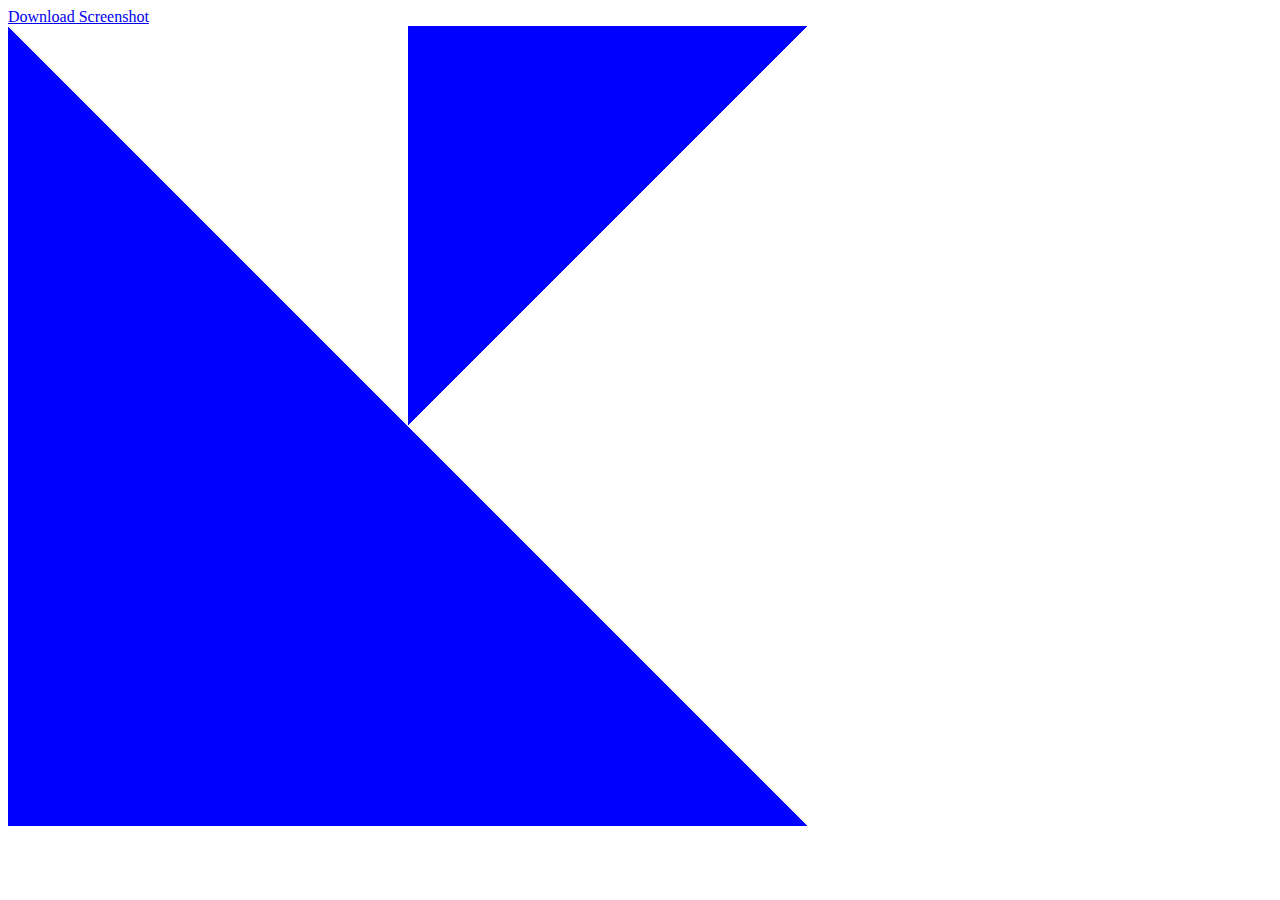
<file: JS/2019-05-15 Parallel Computing with WebGL/code_samples/shader1.html>
<!--
  This program is free software: you can redistribute it and/or modify
  it under the terms of the GNU General Public License as published by
  the Free Software Foundation, either version 3 of the License, or
  (at your option) any later version.

  This program is distributed in the hope that it will be useful,
  but WITHOUT ANY WARRANTY; without even the implied warranty of
  MERCHANTABILITY or FITNESS FOR A PARTICULAR PURPOSE.  See the
  GNU General Public License for more details.

  You should have received a copy of the GNU General Public License
  along with this program.  If not, see <https://www.gnu.org/licenses/>.
-->
<!DOCTYPE html>
<html>
<head>
  <meta http-equiv="content-type" content="text/html; charset=UTF-8">
  <meta charset="utf-8">
  <meta name="viewport" content="width=device-width, initial-scale=1.0, user-scalable=yes">

  <title>Shader 1</title>
</head>
<body>
  <script type="text/javascript">
'use strict'; {
  const link = document.createElement('a')
  const canvas = document.createElement('canvas')
  // (internal) resolution
  canvas.width  = 800
  canvas.height = 800
  // displayed size
  canvas.style = 'width: 800px; height 800px;'
  document.body.appendChild(link)
  document.body.appendChild(canvas)

  const gl = canvas.getContext("webgl2",{
    antialias: false,
    stencil: false,
    alpha: true
  })

  const vertexShaderString = `
    #version 300 es
    precision highp float;
    precision highp int;
    // VERTEX_SHADER
    in vec2 in_xy;

    void main() {
      gl_Position = vec4(in_xy,0,1);
    }
  `;
  const fragmentShaderString = `
    #version 300 es
    precision highp float;
    precision highp int;
    // FRAGMENT_SHADER
    out vec4 out_color;

    void main() {
      vec4 blue = vec4(0,0,1, 1);
      out_color = blue;
    }
  `;

  function compileShader(code,type)
  {
    code = code.trim();
    const shader = gl.createShader(type);
    gl.shaderSource(shader, code);
    gl.compileShader(shader);

    console.info( gl.getShaderInfoLog(shader) );

    const compiled = gl.getShaderParameter(shader, gl.COMPILE_STATUS);
    if( ! compiled )
      throw new Error('Could not compile shader.');

    return shader;
  }

  const vertShader = compileShader(  vertexShaderString, gl.  VERTEX_SHADER),
        fragShader = compileShader(fragmentShaderString, gl.FRAGMENT_SHADER);

  const program = gl.createProgram();
  gl.attachShader(program, vertShader);
  gl.attachShader(program, fragShader);
  gl.linkProgram(program);

  gl.useProgram(program);

  console.info( gl.getProgramInfoLog(program) );

  const linked = gl.getProgramParameter( program, gl.LINK_STATUS);
  if( ! linked )
    throw new Error('Could not link program.');

  const buf_xy = gl.createBuffer();
  gl.bindBuffer(gl.ARRAY_BUFFER, buf_xy);
  gl.bufferData(gl.ARRAY_BUFFER,
    Float32Array.of(
      -1,-1,  +1,-1,  -1,+1, // ◣
      +1,+1,   0,+1,   0, 0  // ◤
    ), gl.STATIC_DRAW, 0,0
  );
  const loc_xy = gl.getAttribLocation(program, 'in_xy');
  gl.enableVertexAttribArray(loc_xy);
  gl.vertexAttribPointer(loc_xy, 2, gl.FLOAT, false, 2*4,0);

  gl.drawArrays(gl.TRIANGLES, 0,6);

  var sync = gl.fenceSync(gl.SYNC_GPU_COMMANDS_COMPLETE, 0);
  gl.waitSync(sync, 0, gl.TIMEOUT_IGNORED);

  link.innerHTML = 'Download Screenshot<br>'
  link.href= canvas.toDataURL();
  link.download = 'shader1.png';
}
  </script>
</body>
</html>
</file>
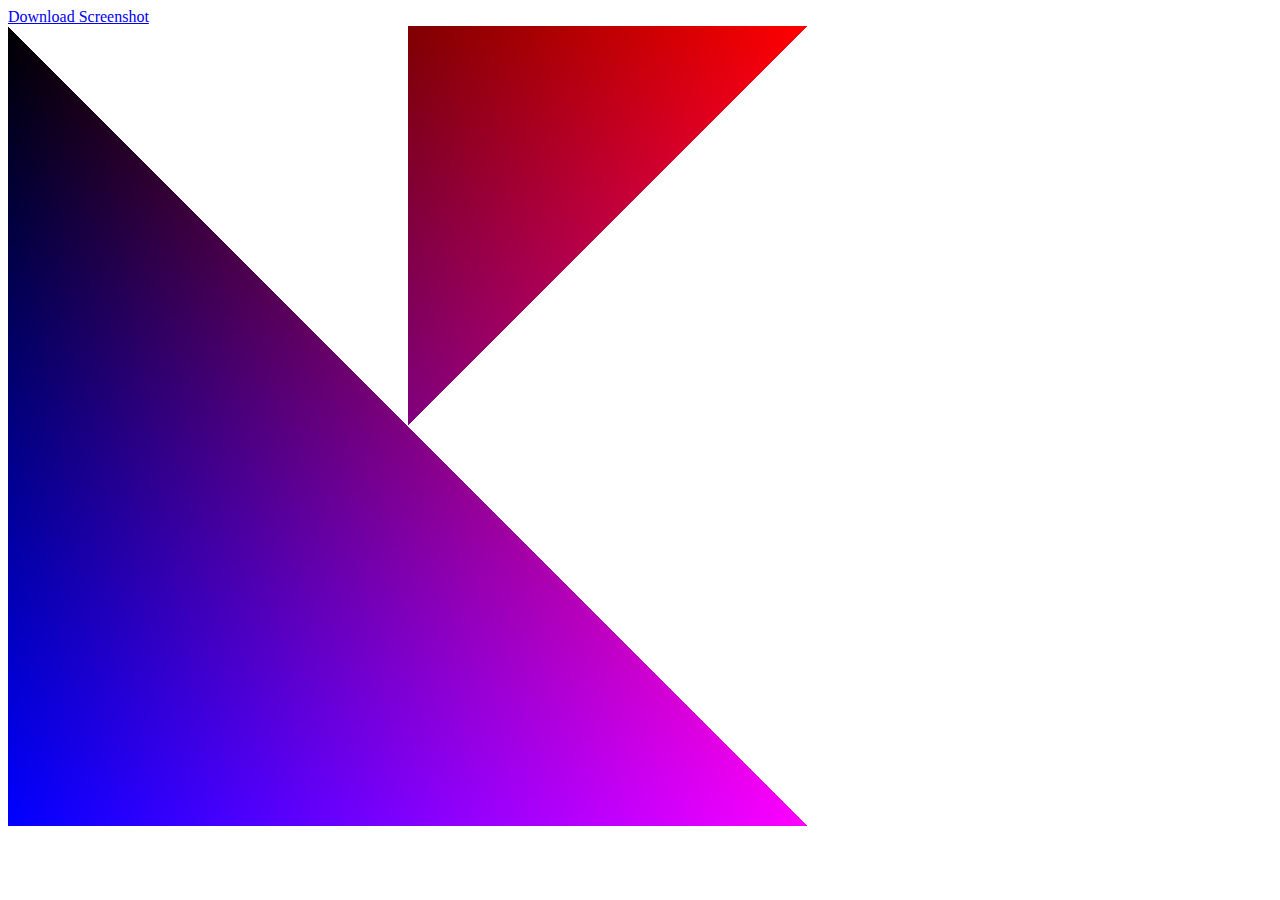
<file: JS/2019-05-15 Parallel Computing with WebGL/code_samples/shader2.html>
<!--
  This program is free software: you can redistribute it and/or modify
  it under the terms of the GNU General Public License as published by
  the Free Software Foundation, either version 3 of the License, or
  (at your option) any later version.

  This program is distributed in the hope that it will be useful,
  but WITHOUT ANY WARRANTY; without even the implied warranty of
  MERCHANTABILITY or FITNESS FOR A PARTICULAR PURPOSE.  See the
  GNU General Public License for more details.

  You should have received a copy of the GNU General Public License
  along with this program.  If not, see <https://www.gnu.org/licenses/>.
-->
<!DOCTYPE html>
<html>
<head>
  <meta http-equiv="content-type" content="text/html; charset=UTF-8">
  <meta charset="utf-8">
  <meta name="viewport" content="width=device-width, initial-scale=1.0, user-scalable=yes">

  <title>Shader 2</title>
</head>
<body>
  <script type="text/javascript">
'use strict'; {
  const link = document.createElement('a')
  const canvas = document.createElement('canvas')
  // (internal) resolution
  canvas.width  = 800
  canvas.height = 800
  // displayed size
  canvas.style = 'width: 800px; height 800px;'
  document.body.appendChild(link)
  document.body.appendChild(canvas)

  const gl = canvas.getContext("webgl2",{
    antialias: false,
    stencil: false,
    alpha: true
  })

  const vertexShaderString = `
    #version 300 es
    precision highp float;
    precision highp int;

    in  vec2 in_xy;
    out vec2 ij;

    void main() {
      ij = in_xy*vec2(0.5,-0.5) + 0.5; // [0,1)
      gl_Position = vec4(in_xy,0,1);
    }
  `;
  const fragmentShaderString = `
    #version 300 es
    precision highp float;
    precision highp int;

    in  vec2 ij;
    out vec4 out_color;

    void main() {
      out_color = vec4(ij[0], 0, ij[1], 1);
    }
  `;

  function compileShader(code,type)
  {
    code = code.trim();
    const shader = gl.createShader(type);
    gl.shaderSource(shader, code);
    gl.compileShader(shader);

    console.info( gl.getShaderInfoLog(shader) );

    const compiled = gl.getShaderParameter(shader, gl.COMPILE_STATUS);
    if( ! compiled )
      throw new Error('Could not compile shader.');

    return shader;
  }

  const vertShader = compileShader(  vertexShaderString, gl.  VERTEX_SHADER),
        fragShader = compileShader(fragmentShaderString, gl.FRAGMENT_SHADER);

  const program = gl.createProgram();
  gl.attachShader(program, vertShader);
  gl.attachShader(program, fragShader);
  gl.linkProgram(program);

  gl.useProgram(program);

  console.info( gl.getProgramInfoLog(program) );

  const linked = gl.getProgramParameter( program, gl.LINK_STATUS);
  if( ! linked )
    throw new Error('Could not link program.');

  const buf_xy = gl.createBuffer();
  gl.bindBuffer(gl.ARRAY_BUFFER, buf_xy);
  gl.bufferData(gl.ARRAY_BUFFER,
    Float32Array.of(
      -1,-1,  +1,-1,  -1,+1, // ◣
      +1,+1,   0,+1,   0, 0  // ◤
    ), gl.STATIC_DRAW, 0,0
  );
  const loc_xy = gl.getAttribLocation(program, 'in_xy');
  gl.enableVertexAttribArray(loc_xy);
  gl.vertexAttribPointer(loc_xy, 2, gl.FLOAT, false, 2*4,0);

  gl.drawArrays(gl.TRIANGLES, 0,6);

  var sync = gl.fenceSync(gl.SYNC_GPU_COMMANDS_COMPLETE, 0);
  gl.waitSync(sync, 0, gl.TIMEOUT_IGNORED);

  link.innerHTML = 'Download Screenshot<br>'
  link.href= canvas.toDataURL();
  link.download = 'shader2.png';
}
  </script>
</body>
</html>
</file>
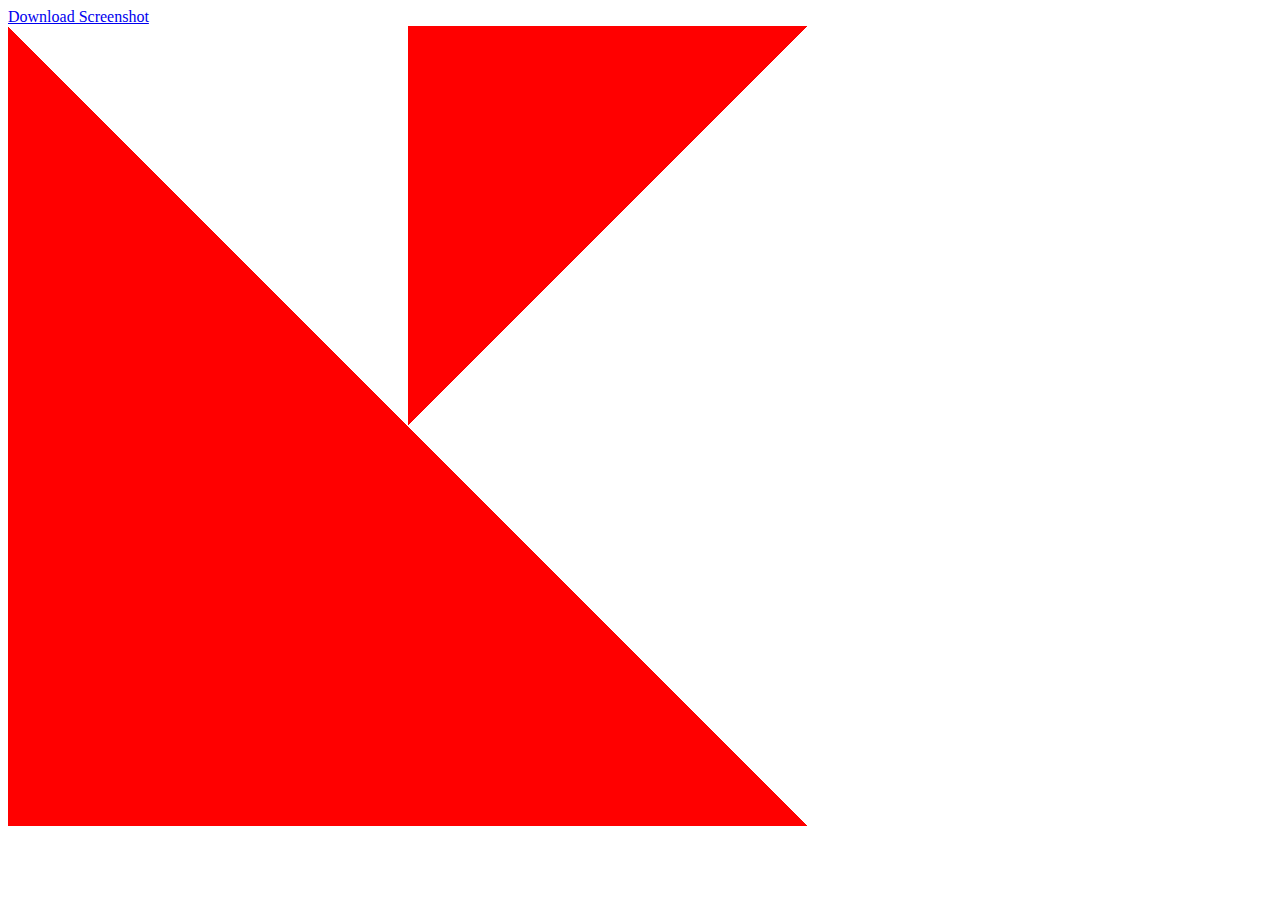
<file: JS/2019-05-15 Parallel Computing with WebGL/code_samples/shader3.html>
<!--
  This program is free software: you can redistribute it and/or modify
  it under the terms of the GNU General Public License as published by
  the Free Software Foundation, either version 3 of the License, or
  (at your option) any later version.

  This program is distributed in the hope that it will be useful,
  but WITHOUT ANY WARRANTY; without even the implied warranty of
  MERCHANTABILITY or FITNESS FOR A PARTICULAR PURPOSE.  See the
  GNU General Public License for more details.

  You should have received a copy of the GNU General Public License
  along with this program.  If not, see <https://www.gnu.org/licenses/>.
-->
<!DOCTYPE html>
<html>
<head>
  <meta http-equiv="content-type" content="text/html; charset=UTF-8">
  <meta charset="utf-8">
  <meta name="viewport" content="width=device-width, initial-scale=1.0, user-scalable=yes">

  <title>Shader 3</title>
</head>
<body>
  <script type="text/javascript">
'use strict'; {
  const link = document.createElement('a')
  const canvas = document.createElement('canvas')
  // (internal) resolution
  canvas.width  = 800
  canvas.height = 800
  // displayed size
  canvas.style = 'width: 800px; height 800px;'
  document.body.appendChild(link)
  document.body.appendChild(canvas)

  const gl = canvas.getContext("webgl2",{
    antialias: false,
    stencil: false,
    alpha: true
  })

  const vertexShaderString = `
    #version 300 es
    precision highp float;
    precision highp int;

    in vec2 in_xy;

    uniform vec4 COLOR;

    void main() {
      gl_Position = vec4(in_xy,0,1);
    }
  `;
  const fragmentShaderString = `
    #version 300 es
    precision highp float;
    precision highp int;

    uniform vec4 COLOR;

    out vec4 out_color;

    void main() {
      out_color = COLOR;
    }
  `;

  function compileShader(code,type)
  {
    code = code.trim();
    const shader = gl.createShader(type);
    gl.shaderSource(shader, code);
    gl.compileShader(shader);

    console.info( gl.getShaderInfoLog(shader) );

    const compiled = gl.getShaderParameter(shader, gl.COMPILE_STATUS);
    if( ! compiled )
      throw new Error('Could not compile shader.');

    return shader;
  }

  const vertShader = compileShader(  vertexShaderString, gl.  VERTEX_SHADER),
        fragShader = compileShader(fragmentShaderString, gl.FRAGMENT_SHADER);

  const program = gl.createProgram();
  gl.attachShader(program, vertShader);
  gl.attachShader(program, fragShader);
  gl.linkProgram(program);

  gl.useProgram(program);

  console.info( gl.getProgramInfoLog(program) );

  const linked = gl.getProgramParameter( program, gl.LINK_STATUS);
  if( ! linked )
    throw new Error('Could not link program.');

  const buf_xy = gl.createBuffer();
  gl.bindBuffer(gl.ARRAY_BUFFER, buf_xy);
  gl.bufferData(gl.ARRAY_BUFFER,
    Float32Array.of(
      -1,-1,  +1,-1,  -1,+1, // ◣
      +1,+1,   0,+1,   0, 0  // ◤
    ), gl.STATIC_DRAW, 0,0
  );
  const loc_xy = gl.getAttribLocation(program, 'in_xy');
  gl.enableVertexAttribArray(loc_xy);
  gl.vertexAttribPointer(loc_xy, 2, gl.FLOAT, false, 2*4,0);

  const loc_COLOR = gl.getUniformLocation(program, 'COLOR');
  gl.uniform4f(loc_COLOR, /*rgba=*/1,0,0,1)

  gl.drawArrays(gl.TRIANGLES, 0,6);

  var sync = gl.fenceSync(gl.SYNC_GPU_COMMANDS_COMPLETE, 0);
  gl.waitSync(sync, 0, gl.TIMEOUT_IGNORED);

  link.innerHTML = 'Download Screenshot<br>'
  link.href= canvas.toDataURL();
  link.download = 'shader3.png';
}
  </script>
</body>
</html>
</file>
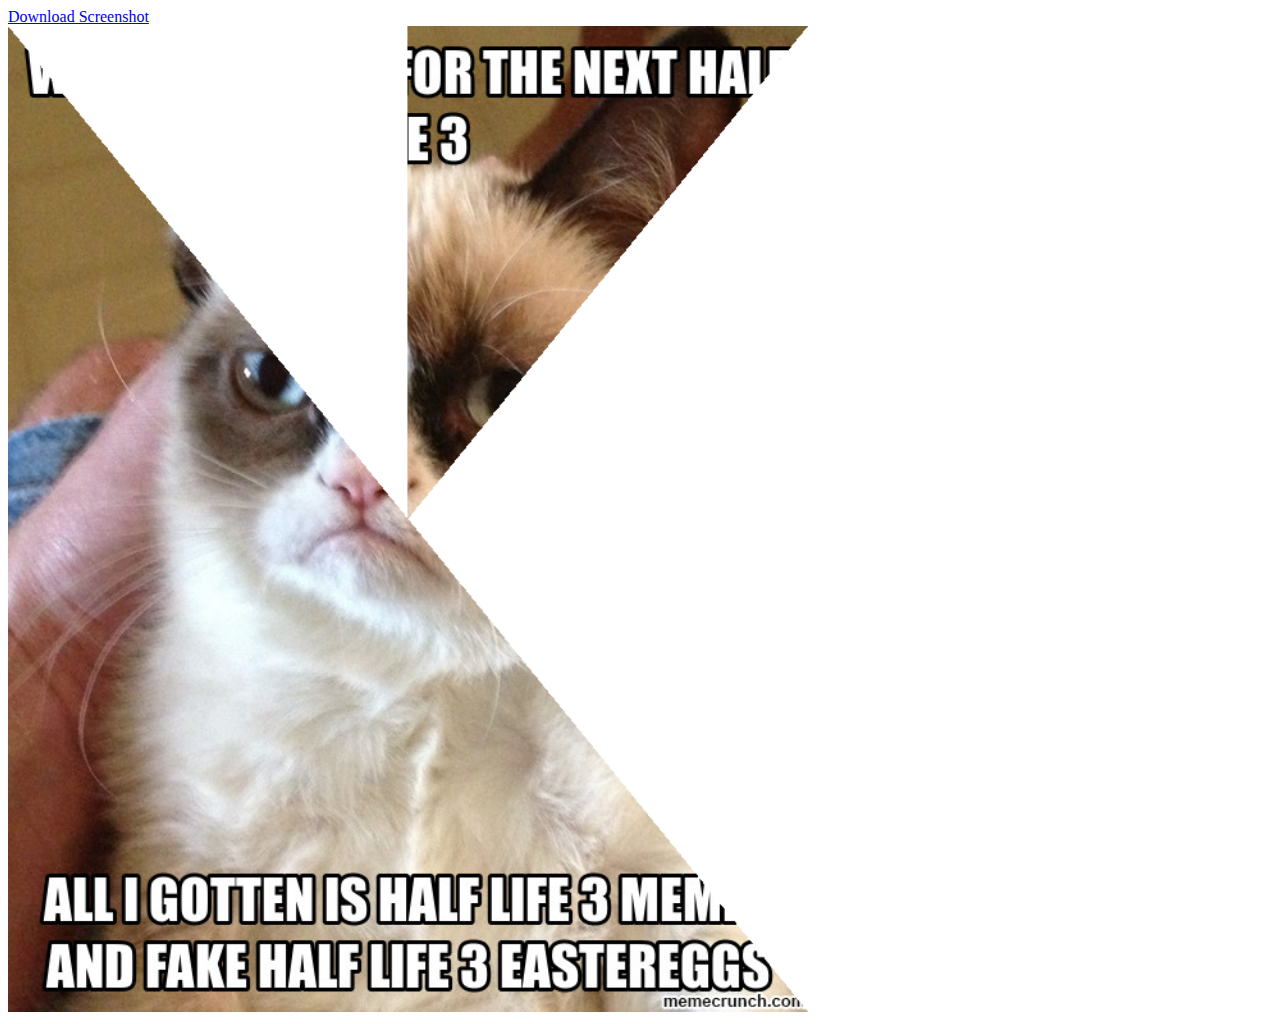
<file: JS/2019-05-15 Parallel Computing with WebGL/code_samples/shader4.html>
<!--
  This program is free software: you can redistribute it and/or modify
  it under the terms of the GNU General Public License as published by
  the Free Software Foundation, either version 3 of the License, or
  (at your option) any later version.

  This program is distributed in the hope that it will be useful,
  but WITHOUT ANY WARRANTY; without even the implied warranty of
  MERCHANTABILITY or FITNESS FOR A PARTICULAR PURPOSE.  See the
  GNU General Public License for more details.

  You should have received a copy of the GNU General Public License
  along with this program.  If not, see <https://www.gnu.org/licenses/>.
-->
<!DOCTYPE html>
<html>
<head>
  <meta http-equiv="content-type" content="text/html; charset=UTF-8">
  <meta charset="utf-8">
  <meta name="viewport" content="width=device-width, initial-scale=1.0, user-scalable=yes">

  <title>Shader 4</title>
</head>
<body>
  <script type="text/javascript">
'use strict'; (async () => {
  const img = new Image();
  img.src = './half_life_meme.jpg';
  await new Promise( resolve => img.onload = () => resolve() )
  img.onload = null

  const link = document.createElement('a')
  const canvas = document.createElement('canvas')
  // (internal) resolution
  canvas.width  = img.width
  canvas.height = img.height
  // displayed size
  canvas.style = 'width: 800px; height 800px;'
  document.body.appendChild(link)
  document.body.appendChild(canvas)

  const gl = canvas.getContext("webgl2",{
    antialias: false,
    stencil: false,
    alpha: true
  })

  const vertexShaderString = `
    #version 300 es
    precision highp float;
    precision highp int;

    in vec2 in_xy;

    uniform vec2 tex_size;

    out vec2 ij;

    void main() {
      ij  = in_xy*vec2(0.5,-0.5) + 0.5; // [0,1)
      ij *= tex_size;
      gl_Position = vec4(in_xy,0,1);
    }
  `;
  const fragmentShaderString = `
    #version 300 es
    precision highp float;
    precision highp int;

    in vec2 ij;

    uniform sampler2D tex_data;

    out vec4 out_color;

    void main() {
      out_color = texelFetch(tex_data, ivec2(ij), 0);
    }
  `;

  function compileShader(code,type)
  {
    code = code.trim();
    const shader = gl.createShader(type);
    gl.shaderSource(shader, code);
    gl.compileShader(shader);

    console.info( gl.getShaderInfoLog(shader) );

    const compiled = gl.getShaderParameter(shader, gl.COMPILE_STATUS);
    if( ! compiled )
      throw new Error('Could not compile shader.');

    return shader;
  }

  const vertShader = compileShader(  vertexShaderString, gl.  VERTEX_SHADER),
        fragShader = compileShader(fragmentShaderString, gl.FRAGMENT_SHADER);

  const program = gl.createProgram();
  gl.attachShader(program, vertShader);
  gl.attachShader(program, fragShader);
  gl.linkProgram(program);

  gl.useProgram(program);

  console.info( gl.getProgramInfoLog(program) );

  const linked = gl.getProgramParameter( program, gl.LINK_STATUS);
  if( ! linked )
    throw new Error('Could not link program.');

  const buf_xy = gl.createBuffer();
  gl.bindBuffer(gl.ARRAY_BUFFER, buf_xy);
  gl.bufferData(gl.ARRAY_BUFFER,
    Float32Array.of(
      -1,-1,  +1,-1,  -1,+1, // ◣
      +1,+1,   0,+1,   0, 0  // ◤
    ), gl.STATIC_DRAW, 0,0
  );
  const loc_xy = gl.getAttribLocation(program, 'in_xy');
  gl.enableVertexAttribArray(loc_xy);
  gl.vertexAttribPointer(loc_xy, 2, gl.FLOAT, false, 2*4,0);

  const tex = gl.createTexture()
  gl.bindTexture(gl.TEXTURE_2D, tex);
  gl.texParameteri(gl.TEXTURE_2D, gl.TEXTURE_MAX_LEVEL, 0);
  gl.texImage2D(
    /*target=*/gl.TEXTURE_2D,
    /*level=*/0,
    /*internalFormat=*/gl.RGB,
    /*format=*/gl.RGB,
    /*type=*/gl.UNSIGNED_BYTE,
    /*srcData=*/img
  );

  const loc_tex_size = gl.getUniformLocation(
    program, 'tex_size'
  );
  gl.uniform2f(loc_tex_size, img.width, img.height);
  gl.bindTexture(gl.TEXTURE_2D, tex);

  gl.drawArrays(gl.TRIANGLES, 0,6);

  var sync = gl.fenceSync(gl.SYNC_GPU_COMMANDS_COMPLETE, 0);
  gl.waitSync(sync, 0, gl.TIMEOUT_IGNORED);

  link.innerHTML = 'Download Screenshot<br>'
  link.href= canvas.toDataURL();
  link.download = 'shader4.png';
})()
  </script>
</body>
</html>
</file>
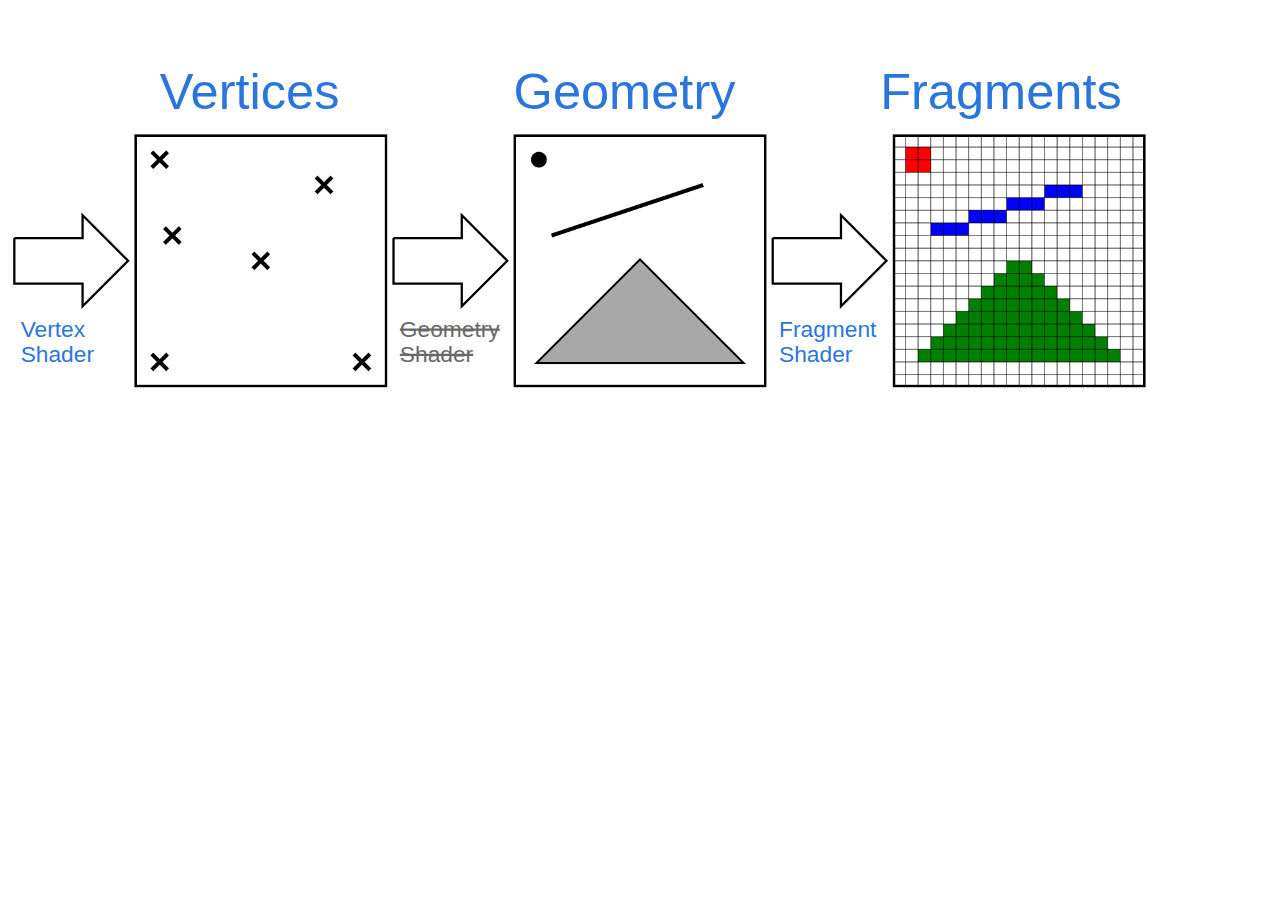
<file: JS/2019-05-15 Parallel Computing with WebGL/img/ShaderDiagram1.html>
<!--
  This program is free software: you can redistribute it and/or modify
  it under the terms of the GNU General Public License as published by
  the Free Software Foundation, either version 3 of the License, or
  (at your option) any later version.

  This program is distributed in the hope that it will be useful,
  but WITHOUT ANY WARRANTY; without even the implied warranty of
  MERCHANTABILITY or FITNESS FOR A PARTICULAR PURPOSE.  See the
  GNU General Public License for more details.

  You should have received a copy of the GNU General Public License
  along with this program.  If not, see <https://www.gnu.org/licenses/>.
-->
<!DOCTYPE html>
<html>
<head>
  <meta http-equiv="content-type" content="text/html; charset=UTF-8">
  <meta charset="utf-8">
  <meta name="viewport" content="width=device-width, initial-scale=1.0, user-scalable=yes">

  <title>WebGL - Sample 1</title>
</head>
<body>
              <svg version="1.2" preserveAspectRatio="xMidYMid" width="90%" height="90%" viewbox="0 -1   4.5 3.375" xmlns="http://www.w3.org/2000/svg">
              <defs>
                <polyline id="arrow" transform="scale(0.45)" points="-0.5,-0.2  -0.5,0.2  0.1,0.2  0.1,0.4  0.5,0  0.1,-0.4  0.1,-0.2 -0.5,-0.2" style="fill:none; stroke-width: 0.02; stroke: black;" />
              </defs>
              <use href="#arrow" transform="translate(0.25,0)"/>
              <use href="#arrow" transform="translate(1.75,0)"/>
              <use href="#arrow" transform="translate(3.25,0)"/>
              <image id="svg_gpu_pipeline_img1" href="" x="0.5" y="-0.5" height="1" width="1"/>
              <image id="svg_gpu_pipeline_img2" href="" x="2.0" y="-0.5" height="1" width="1"/>
              <image id="svg_gpu_pipeline_img3" href="" x="3.5" y="-0.5" height="1" width="1"/>
              <text x="0.60" y="-0.6" fill="#2a76dd" font-size="0.2" style="font-family: sans-serif;">Vertices</text>
              <text x="2.00" y="-0.6" fill="#2a76dd" font-size="0.2" style="font-family: sans-serif;">Geometry</text>
              <text x="3.45" y="-0.6" fill="#2a76dd" font-size="0.2" style="font-family: sans-serif;">Fragments</text>
              <g transform="translate(0.05,0.3)" fill="#2a76dd" style="font-family: sans-serif;" font-size="0.09">
                <g transform="translate(0,0)">
                  <text x="0" y="0"   >Vertex</text>
                  <text x="0" y="0.1">Shader</text>
                </g>
                <g transform="translate(1.5,0)" fill="dimgray">
                  <text x="0" y="0"   text-decoration="line-through">Geometry</text>
                  <text x="0" y="0.1" text-decoration="line-through">Shader</text>
                </g>
                <g transform="translate(3,0)">
                  <text x="0" y="0"  >Fragment</text>
                  <text x="0" y="0.1">Shader</text>
                </g>
              </g>
            </svg>
  <script type="text/javascript">
    'use strict'; (async () => {
      const svg_img1 = document.getElementById('svg_gpu_pipeline_img1'),
            svg_img2 = document.getElementById('svg_gpu_pipeline_img2'),
            svg_img3 = document.getElementById('svg_gpu_pipeline_img3')
      const canvas = document.createElement('canvas')
      canvas.width = canvas.height = 800;
      canvas.style = `width: ${canvas.width}px; height ${canvas.height}px; border-style: solid; border-width: 4px; `
      const {width:W, height:H} = canvas,
        ctx = canvas.getContext('2d'),
        nodes = [
          [0.1,0.1],
          [0.15,0.4], [0.75,0.2],
          [0.5,0.5], [0.1,0.9], [0.9,0.9]
        ].map( ([x,y]) => [x*W, y*H] ),
        SIZE = Math.max(W,H) / 64
      ctx.imageSmoothingEnabled = false;
      ctx.lineWidth = SIZE;
      for( const [x,y] of nodes ) {
        ctx.beginPath();
        ctx.moveTo(x-SIZE*2, y-SIZE*2)
        ctx.lineTo(x+SIZE*2, y+SIZE*2)
        ctx.moveTo(x-SIZE*2, y+SIZE*2)
        ctx.lineTo(x+SIZE*2, y-SIZE*2)
        ctx.stroke();
      }
      const lw = 8;
      ctx.lineWidth = lw;
      ctx.strokeStyle = 'black';
      ctx.strokeRect(lw/2, lw/2, W-lw, H-lw);
      svg_img1.setAttribute('href', canvas.toDataURL() );
      ctx.lineWidth = SIZE;
      ctx.clearRect(0,0, W,H)
      ctx.beginPath();
      ctx.arc(...nodes[0], SIZE*2, 0, Math.PI*2)
      ctx.fillStyle = 'black';
      ctx.fill();
      ctx.beginPath();
      ctx.moveTo(...nodes[1])
      ctx.lineTo(...nodes[2])
      ctx.strokeStyle = 'black';
      ctx.stroke();
      ctx.beginPath();
      ctx.moveTo(...nodes[3])
      ctx.lineTo(...nodes[4])
      ctx.lineTo(...nodes[5])
      ctx.closePath();
      ctx.stroke();
      ctx.fillStyle = 'darkgray';
      ctx.fill();
      ctx.lineWidth = lw;
      ctx.strokeStyle = 'black';
      ctx.strokeRect(lw/2, lw/2, W-lw, H-lw);
      svg_img2.setAttribute('href', canvas.toDataURL() );
      ctx.lineWidth = SIZE;
      ctx.clearRect(0,0, W,H)
      ctx.beginPath();
      ctx.arc(...nodes[0], SIZE*2, 0, Math.PI*2)
      ctx.fillStyle = 'red';
      ctx.fill();
      ctx.beginPath();
      ctx.moveTo(...nodes[1])
      ctx.lineTo(...nodes[2])
      ctx.strokeStyle = 'blue';
      ctx.stroke();
      ctx.beginPath();
      ctx.moveTo(...nodes[3])
      ctx.lineTo(...nodes[4])
      ctx.lineTo(...nodes[5])
      ctx.closePath();
      ctx.fillStyle = 'green';
      ctx.fill();
      const grid = W/20,
                w = W/grid,
                h = H/grid,
              img = ctx.getImageData(0,0, W,H),
        imgSmall = new ImageData(w,h)
      for( let i=0; i < h; i++ )
      for( let j=0; j < w; j++ ) {
        const K = (i+1)*grid,
              L = (j+1)*grid
        let r = 0, g = 0, b = 0, a = 0
        for( let k=i*grid; k < K; k++ )
        for( let l=j*grid; l < L; l++ )
          if( img.data[(W*k+l)*4+3] ) {
            r = img.data[(W*k+l)*4+0]
            g = img.data[(W*k+l)*4+1]
            b = img.data[(W*k+l)*4+2]
            a += 1
          }
        if( a > 0.1*grid*grid ) {
          imgSmall.data[(w*i+j)*4+0] = r
          imgSmall.data[(w*i+j)*4+1] = g
          imgSmall.data[(w*i+j)*4+2] = b
          imgSmall.data[(w*i+j)*4+3] = 255
        }
      }
      ctx.clearRect(0,0, W,H)
      ctx.drawImage(await createImageBitmap(imgSmall), 0,0, W,H)
      ctx.lineWidth = 2
      ctx.strokeStyle = 'black';
      for( let x=grid; x < W; x += grid ) {
        ctx.beginPath();
        ctx.moveTo(x,0)
        ctx.lineTo(x,H)
        ctx.stroke();
      }
      for( let y=grid; y < H; y += grid ) {
        ctx.beginPath();
        ctx.moveTo(0,y)
        ctx.lineTo(W,y)
        ctx.stroke();
      }
      ctx.lineWidth = lw;
      ctx.strokeStyle = 'black';
      ctx.strokeRect(lw/2, lw/2, W-lw, H-lw);
      svg_img3.setAttribute('href', canvas.toDataURL() );
    })()
  </script>
  </script>
</body>
</html>
</file>
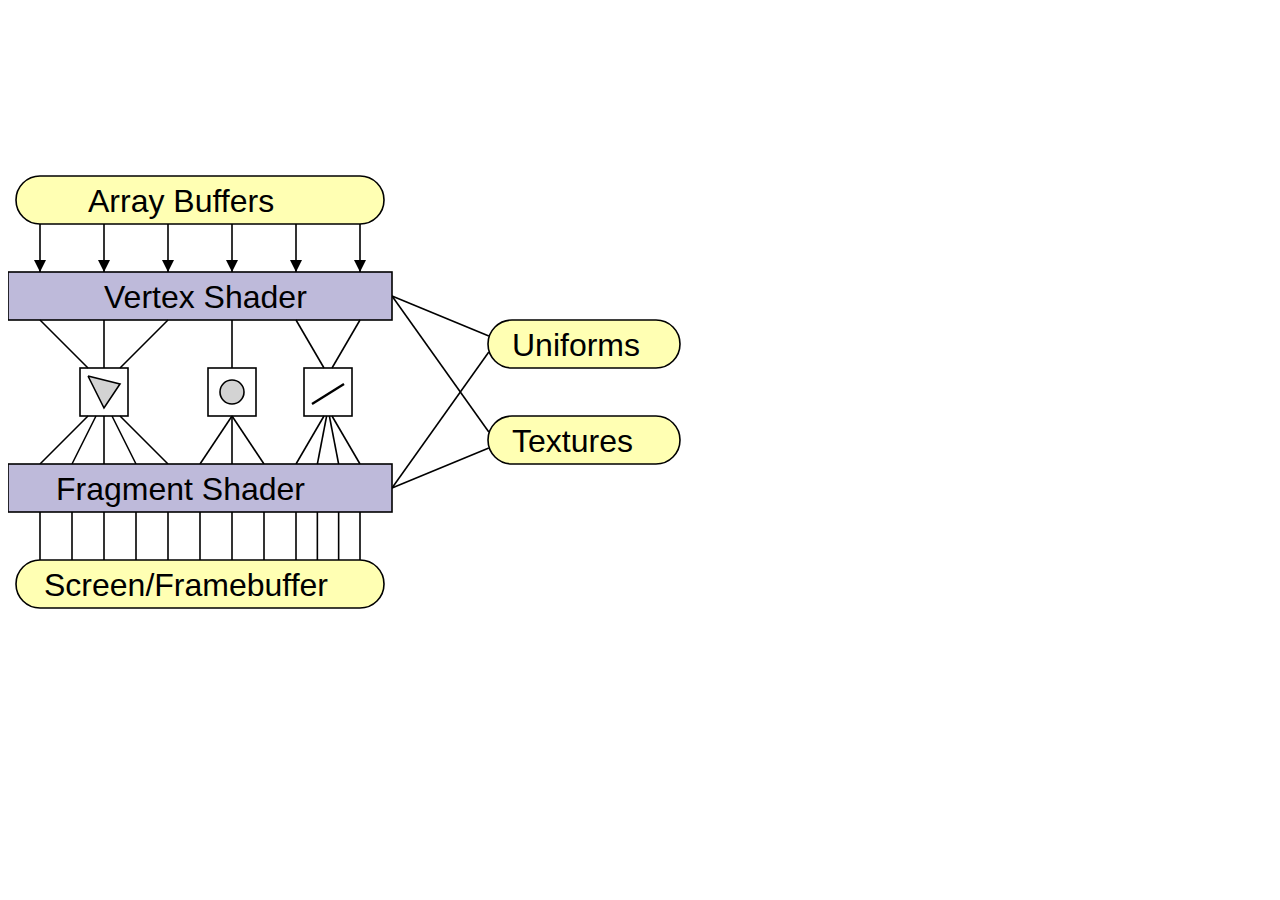
<file: JS/2019-05-15 Parallel Computing with WebGL/img/ShaderDiagram2.html>
<!--
  This program is free software: you can redistribute it and/or modify
  it under the terms of the GNU General Public License as published by
  the Free Software Foundation, either version 3 of the License, or
  (at your option) any later version.

  This program is distributed in the hope that it will be useful,
  but WITHOUT ANY WARRANTY; without even the implied warranty of
  MERCHANTABILITY or FITNESS FOR A PARTICULAR PURPOSE.  See the
  GNU General Public License for more details.

  You should have received a copy of the GNU General Public License
  along with this program.  If not, see <https://www.gnu.org/licenses/>.
-->
<!DOCTYPE html>
<html>
<head>
  <meta http-equiv="content-type" content="text/html; charset=UTF-8">
  <meta charset="utf-8">
  <meta name="viewport" content="width=device-width, initial-scale=1.0, user-scalable=yes">

  <title>WebGL - Sample 1</title>
</head>
<body>
  <svg version="1.2" preserveAspectRatio="xMidYMid" width="1024px" height="768px" viewbox="0 -1 128 64" xmlns="http://www.w3.org/2000/svg">
    <g font-size="4" style="font-family:sans-serif;">

      <g transform="translate(0,4)">
        <rect x="1" y="0" rx="3" ry="3" width="46" height="6" style="fill:#ffffb3; stroke-width:0.2;stroke:black;"/>
        <text x="10" y="4.5">Array Buffers</text>
      </g>

      <g transform="translate(60,22)">
        <rect x="0" y="0" rx="3" ry="3" width="24" height="6" style="fill:#ffffb3; stroke-width:0.2;stroke:black;"/>
        <text x="3" y="4.5">Uniforms</text>
      </g>

      <g transform="translate(60,34)">
        <rect x="0" y="0" rx="3" ry="3" width="24" height="6" style="fill:#ffffb3; stroke-width:0.2;stroke:black;"/>
        <text x="3" y="4.5">Textures</text>
      </g>

      <g style="fill:none; stroke-width:0.2;stroke:black;">
        <line x1= "60.1" y1="24" x2="48" y2="19"/>
        <line x1= "60.1" y1="26" x2="48" y2="43"/>
        <line x1= "60.1" y1="36" x2="48" y2="19"/>
        <line x1= "60.1" y1="38" x2="48" y2="43"/>
      </g>

      <g>
        <g id="vline">
          <line  x1="4"  y1="10" x2="4"  y2="16" style="fill:none; stroke-width:0.2;stroke:black;"/>
          <polyline  points="4,16 3.25,14.5 4.75,14.5" style="fill:black; stroke:none;"/>
        </g>
        <use href="#vline" transform="translate( 8,0)"/>
        <use href="#vline" transform="translate(16,0)"/>
        <use href="#vline" transform="translate(24,0)"/>
        <use href="#vline" transform="translate(32,0)"/>
        <use href="#vline" transform="translate(40,0)"/>
      </g>


      <g transform="translate(0,16)">
        <rect x="0" y="0" width="48" height="6" style="fill:#bebada; stroke-width:0.2;stroke:black;"/>
        <text x="12" y="4.5">Vertex Shader</text>
      </g>

      <g style="fill:none; stroke-width:0.2;stroke:black;">
        <g>
          <line x1= "4" y1="22" x2="10" y2="28"/>
          <line x1="12" y1="22" x2="12" y2="28"/>
          <line x1="20" y1="22" x2="14" y2="28"/>
        </g>
      
        <g>
          <line x1="28" y1="22" x2="28" y2="28"/>
        </g>
      
        <g>
          <line x1="36" y1="22" x2="39.5" y2="28"/>
          <line x1="44" y1="22" x2="40.5" y2="28"/>
        </g>
      
        <g transform="translate(9,28)">
          <rect x="0" y="0" width="6" height="6"/>
          <polyline points="1,1 5,2 3,5 1,1" style="fill:lightgray;"/>
        </g>
      
        <g transform="translate(25,28)">
          <rect x="0" y="0" width="6" height="6"/>
          <circle cx="3" cy="3" r="1.5" style="fill:lightgray;"/>
        </g>
      
        <g transform="translate(37,28)">
          <rect x="0" y="0" width="6" height="6"/>
          <line x1="1" y1="4.5" x2= "5" y2="2" style="stroke-width:0.3"/>
        </g>
      
        <g>
          <line x1="10" y1="34" x2= "4" y2="40"/>
          <line x1="11" y1="34" x2= "8" y2="40"/>
          <line x1="12" y1="34" x2="12" y2="40"/>
          <line x1="13" y1="34" x2="16" y2="40"/>
          <line x1="14" y1="34" x2="20" y2="40"/>
      
          <line x1="28" y1="34" x2="24" y2="40"/>
          <line x1="28" y1="34" x2="28" y2="40"/>
          <line x1="28" y1="34" x2="32" y2="40"/>
      
          <line x1="39.5"  y1="34" x2="36"    y2="40"/>
          <line x1="39.83" y1="34" x2="38.67" y2="40"/>
          <line x1="40.17" y1="34" x2="41.33" y2="40"/>
          <line x1="40.5"  y1="34" x2="44"    y2="40"/>
        </g>
      </g>

      <g transform="translate(0,40)">
        <rect x="0" y="0" width="48" height="6" style="fill:#bebada; stroke-width:0.2;stroke:black;"/>
        <text x="6" y="4.5">Fragment Shader</text>
      </g>

      <g style="fill:none; stroke-width:0.2;stroke:black;">
        <line x1= "4"    y1="46" x2= "4"    y2="52"/>
        <line x1= "8"    y1="46" x2= "8"    y2="52"/>
        <line x1="12"    y1="46" x2="12"    y2="52"/>
        <line x1="16"    y1="46" x2="16"    y2="52"/>
        <line x1="20"    y1="46" x2="20"    y2="52"/>

        <line x1="24"    y1="46" x2="24"    y2="52"/>
        <line x1="28"    y1="46" x2="28"    y2="52"/>
        <line x1="32"    y1="46" x2="32"    y2="52"/>

        <line x1="36"    y1="46" x2="36"    y2="52"/>
        <line x1="38.67" y1="46" x2="38.67" y2="52"/>
        <line x1="41.33" y1="46" x2="41.33" y2="52"/>
        <line x1="44"    y1="46" x2="44"    y2="52"/>
      </g>

      <g transform="translate(0,52)">
        <rect x="1" y="0" rx="3" ry="3" width="46" height="6" style="fill:#ffffb3; stroke-width:0.2;stroke:black;"/>
        <text x="4.5" y="4.5">Screen/Framebuffer</text>
      </g>
    </g>
  </svg>
</body>
</html>
</file>
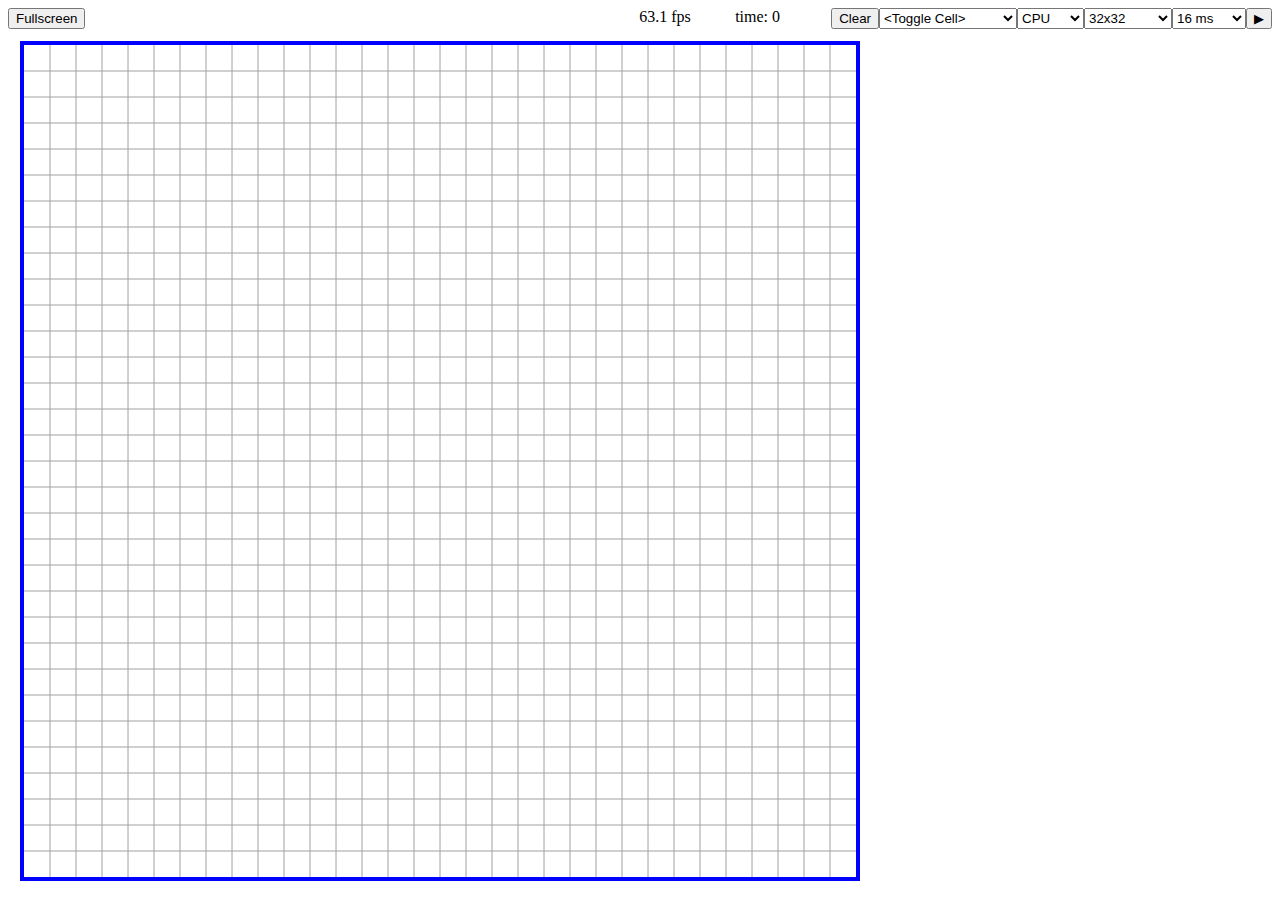
<file: JS/2019-05-15 Parallel Computing with WebGL/code_samples/game_of_js/game_of_life.html>
<!--
  This program is free software: you can redistribute it and/or modify
  it under the terms of the GNU General Public License as published by
  the Free Software Foundation, either version 3 of the License, or
  (at your option) any later version.

  This program is distributed in the hope that it will be useful,
  but WITHOUT ANY WARRANTY; without even the implied warranty of
  MERCHANTABILITY or FITNESS FOR A PARTICULAR PURPOSE.  See the
  GNU General Public License for more details.

  You should have received a copy of the GNU General Public License
  along with this program.  If not, see <https://www.gnu.org/licenses/>.
-->
<!DOCTYPE html>
<html>
<head>
  <meta http-equiv="content-type" content="text/html; charset=UTF-8">
  <meta charset="utf-8">
  <meta name="viewport" content="width=device-width, initial-scale=1.0, user-scalable=yes">

  <title>Game of Life - CPU vs WebGL</title>

  <script src="./game_of_life_io.js"></script>
  <script src="./game_of_life_cpu.js"></script>
  <script src="./game_of_life_webgl.js"></script>

  <style media="all">
    #main:fullscreen{
      background-color:white;
    }
    #main {
      width : 100%;
      height: 98vh;
      display: grid;
      grid-template-rows: auto 1fr; 
      grid-template-columns: auto 1fr 128px 96px 96px auto auto auto auto auto auto; 
      grid-template-areas:
        "fullscreen .      ups    fps    time   clear  pattern select resolution dt     play"
        "canvas     canvas canvas canvas canvas canvas canvas  canvas canvas     canvas canvas";
    }
    #main-fullscreen{ grid-area: fullscreen; }
    #main-ups       { grid-area: ups; }
    #main-fps       { grid-area: fps; }
    #main-time      { grid-area: time; }
    #main-clear     { grid-area: clear; }
    #main-pattern   { grid-area: pattern; }
    #main-dt        { grid-area: dt; }
    #main-select    { grid-area: select; }
    #main-resolution{ grid-area: resolution; }
    #main-play      { grid-area: play; }
    #main-canvas    { grid-area: canvas; width: 100%; height: 100%; }
  </style>
</head>
<body>
  <div id="main">
    <button id="main-fullscreen">Fullscreen</button>

    <span   id="main-ups"></span>
    <span   id="main-fps"></span>
    <span   id="main-time"></span>

    <button id="main-clear">Clear</button>

    <select id="main-pattern">
      <option value="<toggle>">&lt;Toggle Cell&gt;</option>
    </select>

    <select id="main-select">
      <option value="cpu">CPU</option>
      <option value="webgl">WebGL</option>
    </select>

    <select id="main-resolution">
    </select>

    <select id="main-dt">
    </select>

    <button id="main-play">▶</button>

    <canvas id="main-canvas">
  </div>
  <script type="text/javascript">
'use strict';
(async () => {
  const   main = document.getElementById('main'),
    fullscreen = document.getElementById('main-fullscreen'),
           ups = document.getElementById('main-ups'),
           fps = document.getElementById('main-fps'),
          time = document.getElementById('main-time'),
         clear = document.getElementById('main-clear'),
       pattern = document.getElementById('main-pattern'),
            dt = document.getElementById('main-dt'),
        select = document.getElementById('main-select'),
    resolution = document.getElementById('main-resolution'),
     startStop = document.getElementById('main-play')
  let canvas = undefined;

  fullscreen.onclick = () => {
    if( document.fullscreenElement )
      document.exitFullscreen();
    else if( main.requestFullscreen )
      main.requestFullscreen();
  }

  {
    let sizes = []
    for( let size=32; size <= 4*1024; size*=2 )
      sizes.push(size)
    sizes.push(5*1024)
    sizes.push(6*1024)
    sizes.push(7*1024)

    for( const size of sizes )
    {
        const opt = document.createElement('option')
        opt.value = `[${size},${size}]`
        opt.innerHTML = `${size}x${size}`
        resolution.appendChild(opt)
    }
    resolution.selectedIndex = 0
  }

  for( const p of PATTERNS )
  {
    const opt = document.createElement('option')
    opt.value = JSON.stringify(p.cells)
    opt.innerHTML = p.name
    pattern.appendChild(opt)
  }

  for( const t of [4, 8, 16, 32, 64, 128, 256, 512, 1024] )
  {
    const opt = document.createElement('option')
    opt.value = t
    opt.innerHTML = `${t} ms`
    dt.appendChild(opt)
  }
  dt.selectedIndex = 2

  let game, x0, y0, scale = 1

  const zoomIn  = () => scale = scale > 1 ? scale+1 : scale*2,
        zoomOut = () => scale = scale > 1 ? scale-1 : scale/2

    let dt_ups = 16
    let dt_fps = 16
  const dt_smoothing = 0.5;
  console.assert(0 <= dt_smoothing && dt_smoothing <= 1)
  let      redrawing = false
  let      redrawRequest = false
  function redraw()
  {
    redrawRequest = true
    if( ! redrawing ) {
      redrawing = true;
      return (async () => {
        do {
          redrawRequest = false

          const t0 = performance.now()

          await game.render(x0,y0, scale)

          const smooth = Math.pow( dt_smoothing, dt_fps / 1000 )
          dt_fps *=    smooth
          dt_fps += (1-smooth)*(performance.now() - t0)
          fps.innerHTML = `${(1000/dt_fps).toFixed(1)} fps`
        } while(redrawRequest)

        time.innerHTML = `time: ${game.time || 0}`

        console.assert( ! redrawRequest )
        redrawing = false
      })()
    }
  }

  window.onresize = () => {
    canvas.width = canvas.offsetWidth
    canvas.height= canvas.offsetHeight
    redraw()
  }

  // SIMULATION START AND STOP FUNCTIONS
  const timeout = dt => new Promise( resolve => setTimeout(resolve,dt) )
  let stop = async () => {}

  startStop.onclick = function start()
  {
    let loop = true;

    const stopPromise = (async () => {
      let t0 = performance.now()
      while(loop) {
        await timeout( dt.value - performance.now() + t0 )

        t0 = performance.now()

        await game.update()

        const smooth = Math.pow( dt_smoothing, dt_ups / 1000 )
        dt_ups *=    smooth
        dt_ups += (1-smooth)*(performance.now() - t0)
        ups.innerHTML = `${(1000/dt_ups).toFixed(1)} ups`

        redraw()
      }
      startStop.innerHTML = '▶'
      startStop.onclick = start
      stop = async () => {}
    })()

    startStop.innerHTML = '▮▮'
    startStop.onclick = stop = async () => {
      loop = false;
      await stopPromise;
    }
  }

  // KILL ALL CELLS ("Burn them all!" - Aerys II Targaryen)
  clear.onclick = async () => {
    await stop()
    await game.clear()
    redraw()
  }

  // SWITCHING OF BOARD RESOLUTION
  const resize = async (keepState) => {
    await stop()
    if( undefined != canvas )
      main.removeChild(canvas)
    canvas = document.createElement('canvas')
    canvas.id = 'main-canvas'
    main.appendChild(canvas)
    canvas.width = canvas.offsetWidth
    canvas.height= canvas.offsetHeight

    // ADD RIGHT-CLICK CELL MANIPULATION
    canvas.addEventListener('contextmenu', evt => {
      const rect = canvas.getBoundingClientRect(),
            x = (evt.clientX - rect.left - x0) / scale | 0,
            y = (evt.clientY - rect.top  - y0) / scale | 0;
      (async () => {
        if( pattern.value === '<toggle>' )
          await game.toggleCell(x,y)
        else {
          const cells = JSON.parse(pattern.value)
          for( const [row,col] of cells )
            await game.setCell(x+col,y+row, 1)
        }
        redraw()
      })()
      evt.preventDefault()
      return false
    }, false);
  
    // ADD MOUSE DRAG MOVE CONTROL
    let mx = undefined,
        my = undefined
  
    canvas.onmousedown = evt => {
      if( evt.button === 0 ) {
        mx = evt.clientX
        my = evt.clientY
      }
    }
    canvas.onmousemove = ({ clientX: x, clientY: y }) => {
      if( undefined != mx ) {
        console.assert( undefined != my )
        x0 += x - mx; mx = x
        y0 += y - my; my = y
        redraw()
      }
    }
    canvas.onmouseup = evt => {
      if( evt.button === 0 )
        mx = my = undefined
    }

    const [w,h] = JSON.parse(resolution.value)

    // ADD MOUSE-WHEEL ZOOM CONTROL
    canvas.addEventListener('wheel', evt => {
      const {left, top} = canvas.getBoundingClientRect(),
             s = scale
      let {deltaY: dY, clientX: x, clientY: y} = evt
      x -= left
      y -= top
  
      if( dY < 0 ) zoomIn ()
      else {
        const [w,h] = JSON.parse(resolution.value)
        if( w*scale*4/3 > canvas.width || h*scale*4/3 > canvas.height )
          zoomOut()
      }
      scale = Math.max(scale,1/128)
      x0 = Math.round( x - (x-x0)*scale/s ) 
      y0 = Math.round( y - (y-y0)*scale/s )
      redraw()
  
      evt.preventDefault()
      return false
    }, false);

    if( ! keepState ) {
      x0 = y0 = 16
      while( w*scale     <= canvas.width && h*scale     <= canvas.height ) zoomIn ()
      while( w*scale*1.01 > canvas.width || h*scale*1.01 > canvas.height ) zoomOut()
    }
    switch( select.value ) {
      case 'cpu'  : game = new GameOfLifeCPU  (canvas, w,h); break;
      case 'webgl': game = new GameOfLifeWebGL(canvas, w,h); break;
      default: throw new Error('???');
    }

    redraw()
  }
  await resize()
  select    .onchange = () => resize(true)
  resolution.onchange = () => resize()
})()
  </script>
</body>
</html>
</file>
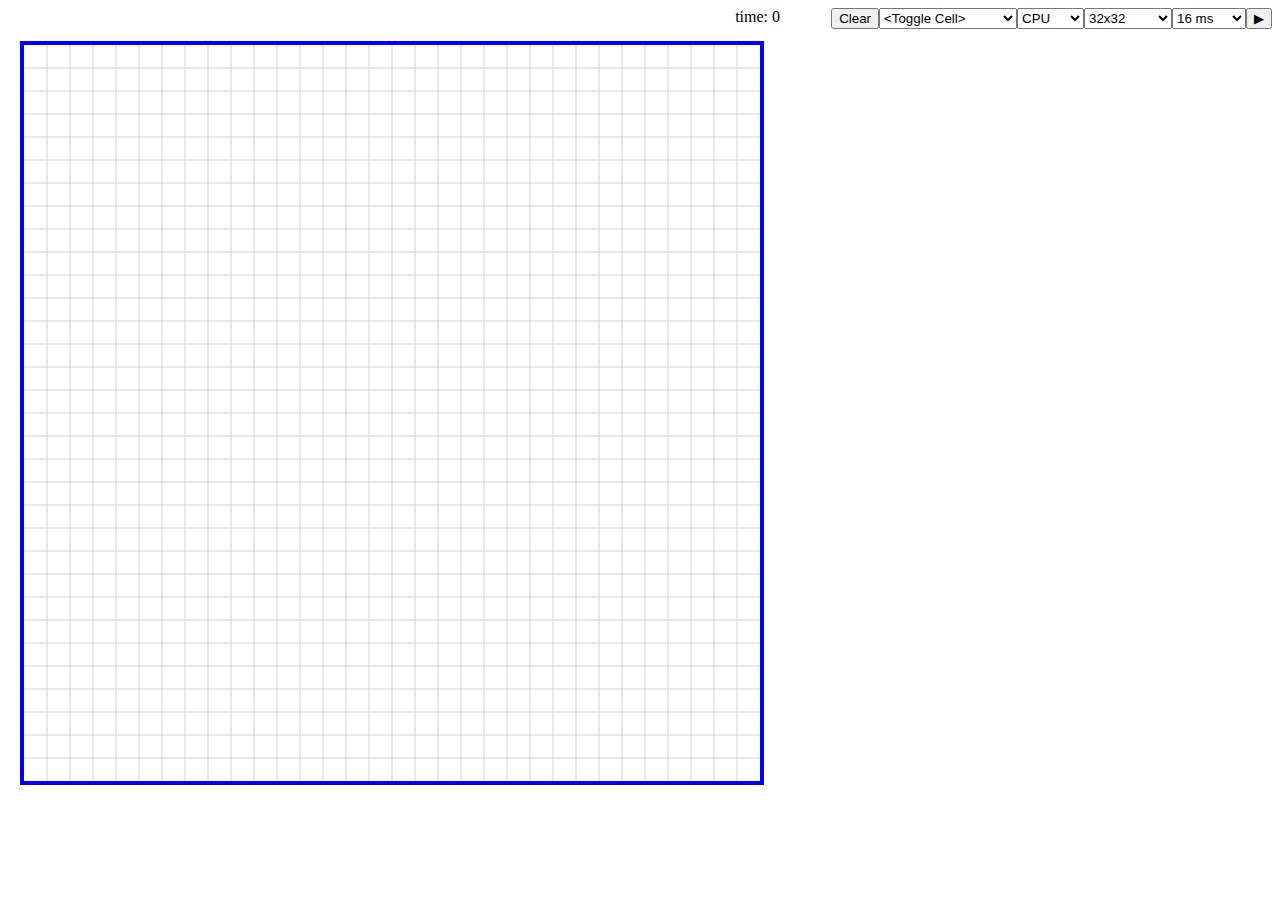
<file: JS/2019-05-15 Parallel Computing with WebGL/code_samples/game_of_js_simple/game_of_simple_life.html>
<!--
  This program is free software: you can redistribute it and/or modify
  it under the terms of the GNU General Public License as published by
  the Free Software Foundation, either version 3 of the License, or
  (at your option) any later version.

  This program is distributed in the hope that it will be useful,
  but WITHOUT ANY WARRANTY; without even the implied warranty of
  MERCHANTABILITY or FITNESS FOR A PARTICULAR PURPOSE.  See the
  GNU General Public License for more details.

  You should have received a copy of the GNU General Public License
  along with this program.  If not, see <https://www.gnu.org/licenses/>.
-->
<!DOCTYPE html>
<html>
<head>
  <meta http-equiv="content-type" content="text/html; charset=UTF-8">
  <meta charset="utf-8">
  <meta name="viewport" content="width=device-width, initial-scale=1.0, user-scalable=yes">

  <title>Game of Life - CPU vs WebGL</title>

  <script src="./game_of_simple_life_io.js"></script>
  <script src="./game_of_simple_life_cpu.js"></script>
  <script src="./game_of_simple_life_webgl.js"></script>

  <style media="all">
    #main {
      width : 100%;
      height: 98vh;
      display: grid;
      grid-template-rows: auto 1fr; 
      grid-template-columns: 1fr 96px auto auto auto auto auto auto; 
      grid-template-areas:
        ".      time   clear  pattern select resolution dt     play"
        "canvas canvas canvas canvas  canvas canvas     canvas canvas";
    }
    #main-time      { grid-area: time; }
    #main-clear     { grid-area: clear; }
    #main-pattern   { grid-area: pattern; }
    #main-dt        { grid-area: dt; }
    #main-select    { grid-area: select; }
    #main-resolution{ grid-area: resolution; }
    #main-play      { grid-area: play; }
    #main-canvas    { grid-area: canvas; width: 100%; height: 100%; }
  </style>
</head>
<body>
  <div id="main">
    <span   id="main-time"></span>

    <button id="main-clear">Clear</button>

    <select id="main-pattern">
      <option value="<toggle>">&lt;Toggle Cell&gt;</option>
    </select>

    <select id="main-select">
      <option value="cpu">CPU</option>
      <option value="webgl">WebGL</option>
    </select>

    <select id="main-resolution">
    </select>

    <select id="main-dt">
    </select>

    <button id="main-play">▶</button>

    <canvas id="main-canvas">
  </div>
  <script type="text/javascript">
'use strict';
(async () => {
  const   main = document.getElementById('main'),
          time = document.getElementById('main-time'),
         clear = document.getElementById('main-clear'),
       pattern = document.getElementById('main-pattern'),
            dt = document.getElementById('main-dt'),
        select = document.getElementById('main-select'),
    resolution = document.getElementById('main-resolution'),
     startStop = document.getElementById('main-play'),
        canvas = document.getElementById('main-canvas')
  canvas.width = canvas.offsetWidth
  canvas.height= canvas.offsetHeight
  const context2d = canvas.getContext('2d')

  for( let size=32; size <= 4*1024; size*=2 )
  {
    const opt = document.createElement('option')
    opt.value = `[${size},${size}]`
    opt.innerHTML = `${size}x${size}`
    resolution.appendChild(opt)
  }
  resolution.selectedIndex = 0

  for( const p of PATTERNS )
  {
    const opt = document.createElement('option')
    opt.value = JSON.stringify(p.cells)
    opt.innerHTML = p.name
    pattern.appendChild(opt)
  }

  for( const t of [4, 8, 16, 32, 64, 128, 256, 512, 1024] )
  {
    const opt = document.createElement('option')
    opt.value = t
    opt.innerHTML = `${t} ms`
    dt.appendChild(opt)
  }
  dt.selectedIndex = 2

  let game, x0=16, y0=16, scale = 1

  const zoomIn  = () => scale = scale > 1 ? scale+1 : scale*2,
        zoomOut = () => scale = scale > 1 ? scale-1 : scale/2

  let      redrawing = false
  let      redrawRequest = false
  function redraw()
  {
    redrawRequest = true
    if( ! redrawing )
    {
      redrawing = true;
      (async () => {
        const lw = context2d.lineWidth = 4
        context2d.imageSmoothingEnabled = false

        do {
          context2d.clearRect(0,0, canvas.width,canvas.height)
          redrawRequest = false
          await game.render(context2d, x0,y0, scale)
        } while(redrawRequest)

        time.innerHTML = `time: ${game.time || 0}`
        const { width: W, height: H } = game

        context2d.strokeStyle = '#0000FFFF'
        context2d.strokeRect(
          x0-lw/2,
          y0-lw/2,
          lw + scale*W,
          lw + scale*H
        )
     
        if( scale > 7 )
        {
          context2d.strokeStyle = 'lightgray'
          context2d.lineWidth = 1
     
          for( let i=1; i < H; i++ )
          {
            context2d.beginPath()
            context2d.moveTo(x0,        y0+i*scale)
            context2d.lineTo(x0+W*scale,y0+i*scale)
            context2d.stroke()
          }
     
          for( let i=1; i < W; i++ )
          {
            context2d.beginPath()
            context2d.moveTo(x0+i*scale,y0        )
            context2d.lineTo(x0+i*scale,y0+H*scale)
            context2d.stroke()
          }
        }

        console.assert( ! redrawRequest )
        redrawing = false
      })()
    }
  }

  window.onresize = async () => {
    canvas.width = canvas.offsetWidth
    canvas.height= canvas.offsetHeight
    redraw()
  }

  // SIMULATION START AND STOP FUNCTIONS
  const timeout = dt => new Promise( resolve => setTimeout(resolve,dt) )
  let stop = async () => {}

  startStop.onclick = function start()
  {
    let loop = true;

    const stopPromise = (async () => {
      let t0 = performance.now()
      while(loop) {
        await timeout( dt.value - performance.now() + t0 )
        t0 = performance.now()
        await game.update()
        redraw()
      }
      startStop.innerHTML = '▶'
      startStop.onclick = start
      stop = async () => {}
    })()

    startStop.innerHTML = '▮▮'
    startStop.onclick = stop = async () => {
      loop = false;
      await stopPromise;
    }
  }

  // ADD RIGHT-CLICK CELL MANIPULATION
  canvas.addEventListener('contextmenu', evt => {
    const rect = canvas.getBoundingClientRect(),
          x = Math.trunc( (evt.clientX - rect.left - x0) / scale ),
          y = Math.trunc( (evt.clientY - rect.top  - y0) / scale );
    (async () => {
      if( pattern.value === '<toggle>' )
        await game.toggleCell(x,y)
      else {
        const cells = JSON.parse(pattern.value)
        for( const [row,col] of cells )
          await game.setCell(x+col,y+row, 1)
      }
      redraw()
    })()
    evt.preventDefault()
    return false
  }, false);

  // ADD MOUSE DRAG MOVE CONTROL
  let mx = undefined,
      my = undefined

  canvas.onmousedown = evt => {
    if( evt.button === 0 ) {
      mx = evt.clientX
      my = evt.clientY
    }
  }
  canvas.onmousemove = ({ clientX: x, clientY: y }) => {
    if( undefined != mx ) {
      console.assert( undefined != my )
      x0 += x - mx; mx = x
      y0 += y - my; my = y
      redraw()
    }
  }
  canvas.onmouseup = evt => {
    if( evt.button === 0 )
      mx = my = undefined
  }

  // ADD MOUSE-WHEEL ZOOM CONTROL
  canvas.addEventListener('wheel', evt => {
    const {left, top} = canvas.getBoundingClientRect(),
           s = scale
    let {deltaY: dY, clientX: x, clientY: y} = evt
    x -= left
    y -= top

    if( dY < 0 ) zoomIn ()
    else {
      const [w,h] = JSON.parse(resolution.value)
      if( w*scale*4/3 > canvas.width || h*scale*4/3 > canvas.height )
        zoomOut()
    }
    scale = Math.max(scale,1/128)
    x0 = Math.round( x - (x-x0)*scale/s ) 
    y0 = Math.round( y - (y-y0)*scale/s )
    redraw()

    evt.preventDefault()
    return false
  }, false);

  // KILL ALL CELLS ("Burn them all!" - Aerys II Targaryen)
  clear.onclick = async () => {
    await stop()
    const [w,h] = JSON.parse(resolution.value)
    switch( select.value )
    {
      case 'cpu'  : game = new GameOfLifeCPU  (w,h); break;
      case 'webgl': game = new GameOfLifeWebGL(w,h); break;
      default: throw new Error('???');
    }
    redraw()
  }

  // SWITCHING OF BOARD RESOLUTION
  const resize = async () => {
    await stop()
    const [w,h] = JSON.parse(resolution.value)
    x0 = y0 = 16
    while( w*scale    <= canvas.width && h*scale    <= canvas.height ) zoomIn ()
    while( w*scale*8/7 > canvas.width || h*scale*8/7 > canvas.height ) zoomOut()
    scale = Math.max(scale,1)
    switch( select.value )
    {
      case 'cpu'  : game = new GameOfLifeCPU  (w,h); break;
      case 'webgl': game = new GameOfLifeWebGL(w,h); break;
      default: throw new Error('???');
    }
    redraw()
  }
  await resize()
  select    .onchange = clear.onclick
  resolution.onchange = resize
})()
  </script>
</body>
</html>
</file>
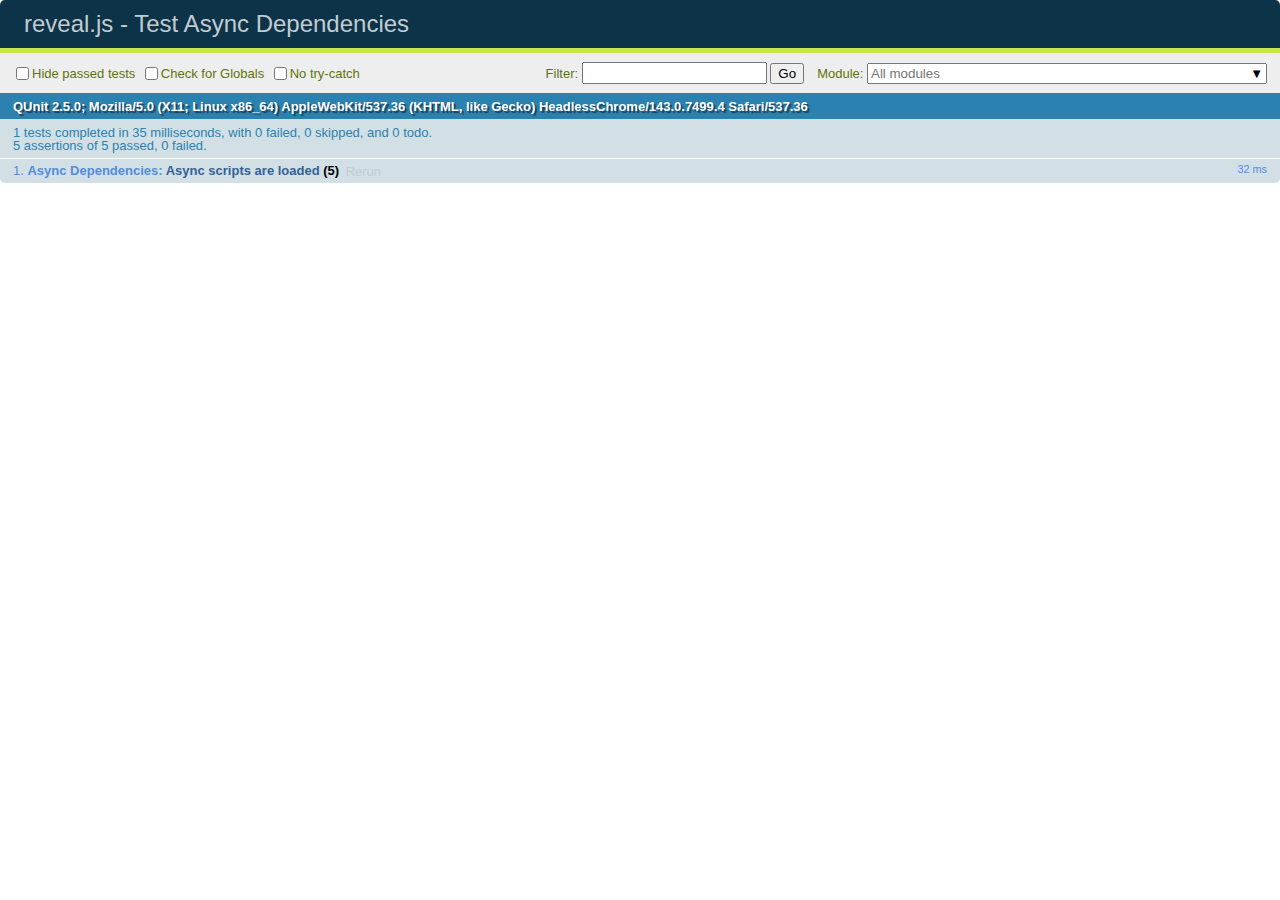
<file: JS/2019-05-15 Parallel Computing with WebGL/revealjs/test/test-dependencies-async.html>
<!doctype html>
<html lang="en">

	<head>
		<meta charset="utf-8">

		<title>reveal.js - Test Async Dependencies</title>

		<link rel="stylesheet" href="../css/reveal.css">
		<link rel="stylesheet" href="qunit-2.5.0.css">
	</head>

	<body style="overflow: auto;">

		<div id="qunit"></div>
		<div id="qunit-fixture"></div>

		<div class="reveal" style="display: none;">

			<div class="slides">

				<section>Slide content</section>

			</div>

		</div>

		<script src="../js/reveal.js"></script>
		<script src="qunit-2.5.0.js"></script>

		<script>
			var	externalScriptSequence = '';
			var scriptCount = 0;

			QUnit.config.autostart = false;
			QUnit.module( 'Async Dependencies' );

			QUnit.test( 'Async scripts are loaded', function( assert ) {
				assert.expect( 5 );
				var done = assert.async( 5 );

				function callback( event ) {
					if( externalScriptSequence.length === 1 ) {
						assert.ok( externalScriptSequence === 'A', 'first callback was sync script' );
						done();
					}
					else {
						assert.ok( true, 'async script loaded' );
						done();
					}

					if( externalScriptSequence.length === 4 ) {
						assert.ok( 	externalScriptSequence.indexOf( 'A' ) !== -1 &&
									externalScriptSequence.indexOf( 'B' ) !== -1 &&
									externalScriptSequence.indexOf( 'C' ) !== -1 &&
									externalScriptSequence.indexOf( 'D' ) !== -1, 'four unique scripts were loaded' );
						done();
					}

					scriptCount ++;
				}

				Reveal.initialize({
					dependencies: [
						{ src: 'assets/external-script-a.js', async: false, callback: callback },
						{ src: 'assets/external-script-b.js', async: true, callback: callback },
						{ src: 'assets/external-script-c.js', async: true, callback: callback },
						{ src: 'assets/external-script-d.js', async: true, callback: callback }
					]
				});
			});

			QUnit.start();

		</script>

	</body>
</html>
</file>
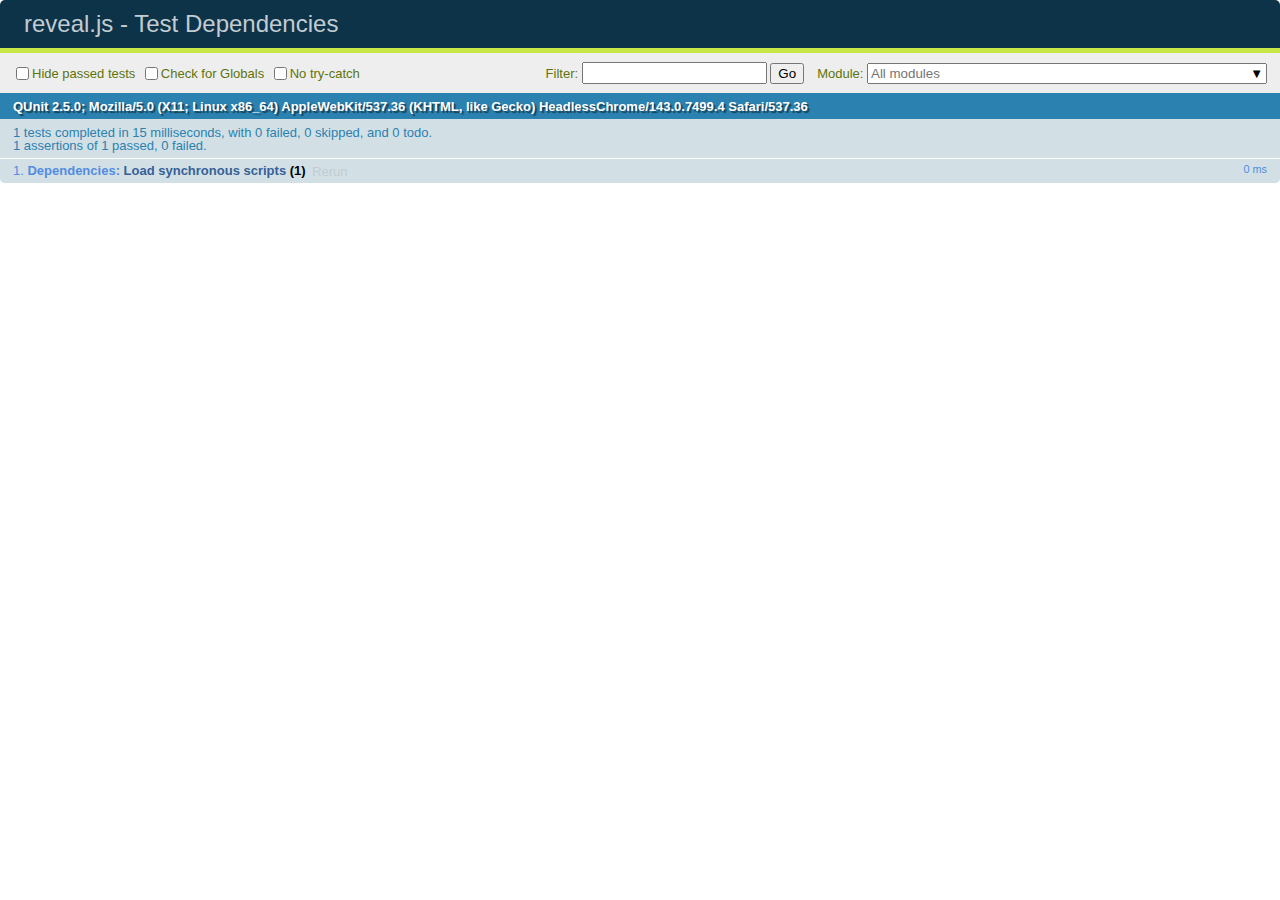
<file: JS/2019-05-15 Parallel Computing with WebGL/revealjs/test/test-dependencies.html>
<!doctype html>
<html lang="en">

	<head>
		<meta charset="utf-8">

		<title>reveal.js - Test Dependencies</title>

		<link rel="stylesheet" href="../css/reveal.css">
		<link rel="stylesheet" href="qunit-2.5.0.css">
	</head>

	<body style="overflow: auto;">

		<div id="qunit"></div>
		<div id="qunit-fixture"></div>

		<div class="reveal" style="display: none;">

			<div class="slides">

				<section>Slide content</section>

			</div>

		</div>

		<script src="../js/reveal.js"></script>
		<script src="qunit-2.5.0.js"></script>

		<script>
			window.externalScriptSequence = '';

			Reveal.addEventListener( 'ready', function() {

				QUnit.module( 'Dependencies' );

				QUnit.test( 'Load synchronous scripts', function( assert ) {
					assert.strictEqual( window.externalScriptSequence, 'ABC', 'Loaded and executed in order' );
				});

			} );

			Reveal.initialize({
				dependencies: [
					{ src: 'assets/external-script-a.js' },
					{ src: 'assets/external-script-b.js' },
					{ src: 'assets/external-script-c.js' }
				]
			});
		</script>

	</body>
</html>
</file>
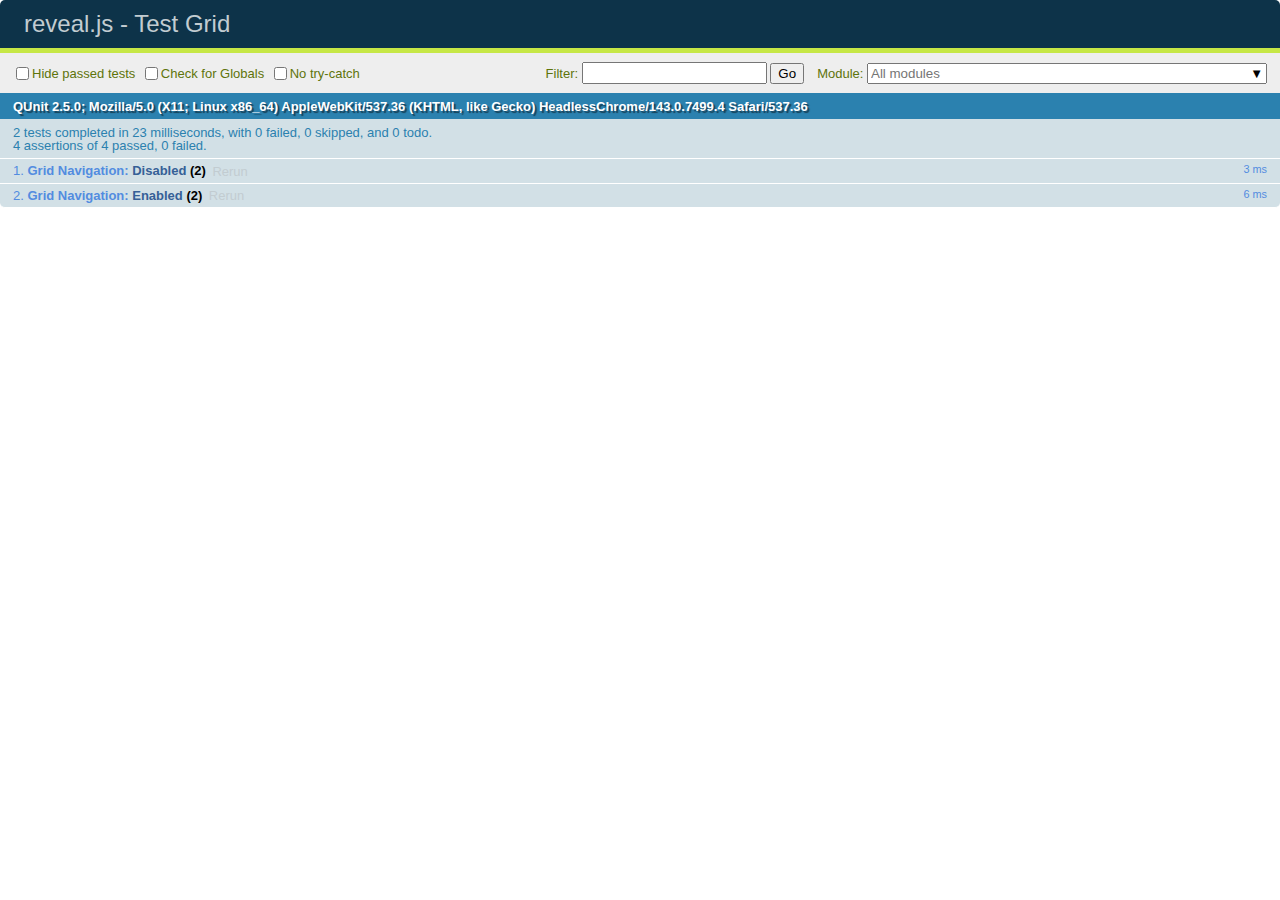
<file: JS/2019-05-15 Parallel Computing with WebGL/revealjs/test/test-grid-navigation.html>
<!doctype html>
<html lang="en">

	<head>
		<meta charset="utf-8">

		<title>reveal.js - Test Grid</title>

		<link rel="stylesheet" href="../css/reveal.css">
		<link rel="stylesheet" href="qunit-2.5.0.css">
	</head>

	<body style="overflow: auto;">

		<div id="qunit"></div>
		<div id="qunit-fixture"></div>

		<div class="reveal" style="display: none;">

			<div class="slides">

				<section>0</section>
				<section>
					<section>1.1</section>
					<section>1.2</section>
					<section>1.3</section>
					<section>1.4</section>
				</section>
				<section>
					<section>2.1</section>
					<section>2.2</section>
					<section>2.3</section>
					<section>2.4</section>
				</section>

			</div>

		</div>

		<script src="../js/reveal.js"></script>
		<script src="qunit-2.5.0.js"></script>

		<script>
			Reveal.addEventListener( 'ready', function() {

				QUnit.module( 'Grid Navigation' );

				QUnit.test( 'Disabled', function( assert ) {
					Reveal.right();
					Reveal.down();
					Reveal.down();
					assert.deepEqual( Reveal.getIndices(), { h: 1, v: 2, f: undefined }, 'Correct starting point' );
					Reveal.right();
					assert.deepEqual( Reveal.getIndices(), { h: 2, v: 0, f: undefined }, 'Moves to top when going to adjacent stack' );
				});

				QUnit.test( 'Enabled', function( assert ) {
					Reveal.configure({ navigationMode: 'grid' });
					Reveal.slide( 0, 0 );
					Reveal.right();
					Reveal.down();
					Reveal.down();
					assert.deepEqual( Reveal.getIndices(), { h: 1, v: 2, f: undefined }, 'Correct starting point' );
					Reveal.right();
					assert.deepEqual( Reveal.getIndices(), { h: 2, v: 2, f: undefined }, 'Remains at same vertical index when going to adjacent stack' );
				});

			} );

			Reveal.initialize();
		</script>

	</body>
</html>
</file>
<file: JS/2019-05-15 Parallel Computing with WebGL/revealjs/test/qunit-2.5.0.css>
/*!
 * QUnit 2.5.0
 * https://qunitjs.com/
 *
 * Copyright jQuery Foundation and other contributors
 * Released under the MIT license
 * https://jquery.org/license
 *
 * Date: 2018-01-10T02:56Z
 */

/** Font Family and Sizes */

#qunit-tests, #qunit-header, #qunit-banner, #qunit-testrunner-toolbar, #qunit-filteredTest, #qunit-userAgent, #qunit-testresult {
	font-family: "Helvetica Neue Light", "HelveticaNeue-Light", "Helvetica Neue", Calibri, Helvetica, Arial, sans-serif;
}

#qunit-testrunner-toolbar, #qunit-filteredTest, #qunit-userAgent, #qunit-testresult, #qunit-tests li { font-size: small; }
#qunit-tests { font-size: smaller; }


/** Resets */

#qunit-tests, #qunit-header, #qunit-banner, #qunit-filteredTest, #qunit-userAgent, #qunit-testresult, #qunit-modulefilter {
	margin: 0;
	padding: 0;
}


/** Header (excluding toolbar) */

#qunit-header {
	padding: 0.5em 0 0.5em 1em;

	color: #8699A4;
	background-color: #0D3349;

	font-size: 1.5em;
	line-height: 1em;
	font-weight: 400;

	border-radius: 5px 5px 0 0;
}

#qunit-header a {
	text-decoration: none;
	color: #C2CCD1;
}

#qunit-header a:hover,
#qunit-header a:focus {
	color: #FFF;
}

#qunit-banner {
	height: 5px;
}

#qunit-filteredTest {
	padding: 0.5em 1em 0.5em 1em;
	color: #366097;
	background-color: #F4FF77;
}

#qunit-userAgent {
	padding: 0.5em 1em 0.5em 1em;
	color: #FFF;
	background-color: #2B81AF;
	text-shadow: rgba(0, 0, 0, 0.5) 2px 2px 1px;
}


/** Toolbar */

#qunit-testrunner-toolbar {
	padding: 0.5em 1em 0.5em 1em;
	color: #5E740B;
	background-color: #EEE;
}

#qunit-testrunner-toolbar .clearfix {
	height: 0;
	clear: both;
}

#qunit-testrunner-toolbar label {
	display: inline-block;
}

#qunit-testrunner-toolbar input[type=checkbox],
#qunit-testrunner-toolbar input[type=radio] {
	margin: 3px;
	vertical-align: -2px;
}

#qunit-testrunner-toolbar input[type=text] {
	box-sizing: border-box;
	height: 1.6em;
}

.qunit-url-config,
.qunit-filter,
#qunit-modulefilter {
	display: inline-block;
	line-height: 2.1em;
}

.qunit-filter,
#qunit-modulefilter {
	float: right;
	position: relative;
	margin-left: 1em;
}

.qunit-url-config label {
	margin-right: 0.5em;
}

#qunit-modulefilter-search {
	box-sizing: border-box;
	width: 400px;
}

#qunit-modulefilter-search-container:after {
	position: absolute;
	right: 0.3em;
	content: "\25bc";
	color: black;
}

#qunit-modulefilter-dropdown {
	/* align with #qunit-modulefilter-search */
	box-sizing: border-box;
	width: 400px;
	position: absolute;
	right: 0;
	top: 50%;
	margin-top: 0.8em;

	border: 1px solid #D3D3D3;
	border-top: none;
	border-radius: 0 0 .25em .25em;
	color: #000;
	background-color: #F5F5F5;
	z-index: 99;
}

#qunit-modulefilter-dropdown a {
	color: inherit;
	text-decoration: none;
}

#qunit-modulefilter-dropdown .clickable.checked {
	font-weight: bold;
	color: #000;
	background-color: #D2E0E6;
}

#qunit-modulefilter-dropdown .clickable:hover {
	color: #FFF;
	background-color: #0D3349;
}

#qunit-modulefilter-actions {
	display: block;
	overflow: auto;

	/* align with #qunit-modulefilter-dropdown-list */
	font: smaller/1.5em sans-serif;
}

#qunit-modulefilter-dropdown #qunit-modulefilter-actions > * {
	box-sizing: border-box;
	max-height: 2.8em;
	display: block;
	padding: 0.4em;
}

#qunit-modulefilter-dropdown #qunit-modulefilter-actions > button {
	float: right;
	font: inherit;
}

#qunit-modulefilter-dropdown #qunit-modulefilter-actions > :last-child {
	/* insert padding to align with checkbox margins */
	padding-left: 3px;
}

#qunit-modulefilter-dropdown-list {
	max-height: 200px;
	overflow-y: auto;
	margin: 0;
	border-top: 2px groove threedhighlight;
	padding: 0.4em 0 0;
	font: smaller/1.5em sans-serif;
}

#qunit-modulefilter-dropdown-list li {
	white-space: nowrap;
	overflow: hidden;
	text-overflow: ellipsis;
}

#qunit-modulefilter-dropdown-list .clickable {
	display: block;
	padding-left: 0.15em;
}


/** Tests: Pass/Fail */

#qunit-tests {
	list-style-position: inside;
}

#qunit-tests li {
	padding: 0.4em 1em 0.4em 1em;
	border-bottom: 1px solid #FFF;
	list-style-position: inside;
}

#qunit-tests > li {
	display: none;
}

#qunit-tests li.running,
#qunit-tests li.pass,
#qunit-tests li.fail,
#qunit-tests li.skipped,
#qunit-tests li.aborted {
	display: list-item;
}

#qunit-tests.hidepass {
	position: relative;
}

#qunit-tests.hidepass li.running,
#qunit-tests.hidepass li.pass:not(.todo) {
	visibility: hidden;
	position: absolute;
	width:   0;
	height:  0;
	padding: 0;
	border:  0;
	margin:  0;
}

#qunit-tests li strong {
	cursor: pointer;
}

#qunit-tests li.skipped strong {
	cursor: default;
}

#qunit-tests li a {
	padding: 0.5em;
	color: #C2CCD1;
	text-decoration: none;
}

#qunit-tests li p a {
	padding: 0.25em;
	color: #6B6464;
}
#qunit-tests li a:hover,
#qunit-tests li a:focus {
	color: #000;
}

#qunit-tests li .runtime {
	float: right;
	font-size: smaller;
}

.qunit-assert-list {
	margin-top: 0.5em;
	padding: 0.5em;

	background-color: #FFF;

	border-radius: 5px;
}

.qunit-source {
	margin: 0.6em 0 0.3em;
}

.qunit-collapsed {
	display: none;
}

#qunit-tests table {
	border-collapse: collapse;
	margin-top: 0.2em;
}

#qunit-tests th {
	text-align: right;
	vertical-align: top;
	padding: 0 0.5em 0 0;
}

#qunit-tests td {
	vertical-align: top;
}

#qunit-tests pre {
	margin: 0;
	white-space: pre-wrap;
	word-wrap: break-word;
}

#qunit-tests del {
	color: #374E0C;
	background-color: #E0F2BE;
	text-decoration: none;
}

#qunit-tests ins {
	color: #500;
	background-color: #FFCACA;
	text-decoration: none;
}

/*** Test Counts */

#qunit-tests b.counts                       { color: #000; }
#qunit-tests b.passed                       { color: #5E740B; }
#qunit-tests b.failed                       { color: #710909; }

#qunit-tests li li {
	padding: 5px;
	background-color: #FFF;
	border-bottom: none;
	list-style-position: inside;
}

/*** Passing Styles */

#qunit-tests li li.pass {
	color: #3C510C;
	background-color: #FFF;
	border-left: 10px solid #C6E746;
}

#qunit-tests .pass                          { color: #528CE0; background-color: #D2E0E6; }
#qunit-tests .pass .test-name               { color: #366097; }

#qunit-tests .pass .test-actual,
#qunit-tests .pass .test-expected           { color: #999; }

#qunit-banner.qunit-pass                    { background-color: #C6E746; }

/*** Failing Styles */

#qunit-tests li li.fail {
	color: #710909;
	background-color: #FFF;
	border-left: 10px solid #EE5757;
	white-space: pre;
}

#qunit-tests > li:last-child {
	border-radius: 0 0 5px 5px;
}

#qunit-tests .fail                          { color: #000; background-color: #EE5757; }
#qunit-tests .fail .test-name,
#qunit-tests .fail .module-name             { color: #000; }

#qunit-tests .fail .test-actual             { color: #EE5757; }
#qunit-tests .fail .test-expected           { color: #008000; }

#qunit-banner.qunit-fail                    { background-color: #EE5757; }


/*** Aborted tests */
#qunit-tests .aborted { color: #000; background-color: orange; }
/*** Skipped tests */

#qunit-tests .skipped {
	background-color: #EBECE9;
}

#qunit-tests .qunit-todo-label,
#qunit-tests .qunit-skipped-label {
	background-color: #F4FF77;
	display: inline-block;
	font-style: normal;
	color: #366097;
	line-height: 1.8em;
	padding: 0 0.5em;
	margin: -0.4em 0.4em -0.4em 0;
}

#qunit-tests .qunit-todo-label {
	background-color: #EEE;
}

/** Result */

#qunit-testresult {
	color: #2B81AF;
	background-color: #D2E0E6;

	border-bottom: 1px solid #FFF;
}
#qunit-testresult .clearfix {
	height: 0;
	clear: both;
}
#qunit-testresult .module-name {
	font-weight: 700;
}
#qunit-testresult-display {
	padding: 0.5em 1em 0.5em 1em;
	width: 85%;
	float:left;
}
#qunit-testresult-controls {
	padding: 0.5em 1em 0.5em 1em;
  width: 10%;
	float:left;
}

/** Fixture */

#qunit-fixture {
	position: absolute;
	top: -10000px;
	left: -10000px;
	width: 1000px;
	height: 1000px;
}
</file>
